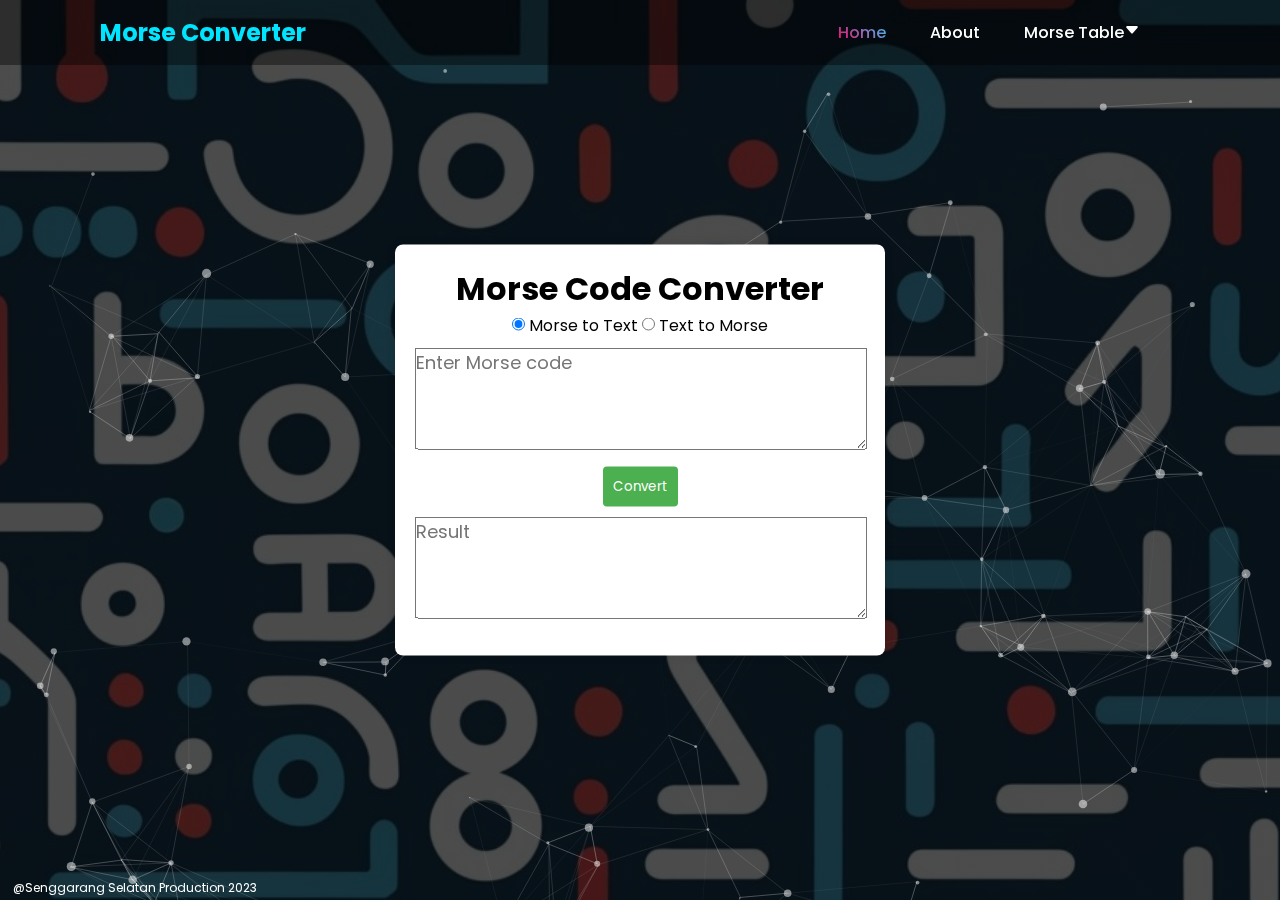
<file: index.html>
<!DOCTYPE html>
<html lang="en">
<head>
  <meta charset="UTF-8">
  <meta name="viewport" content="width=device-width, initial-scale=1.0">
  <link rel="stylesheet" href="style.css">
  <link rel="stylesheet" href="https://cdn.jsdelivr.net/npm/bootstrap-icons@1.10.0/font/bootstrap-icons.css">
  <link rel="icon" type="png" href="morse-code.png">
  <title>Morse Code Converter</title>
</head>

<body>
  <header>
    <div id="particles-js">
      <canvas class="particles-js-canvas-el"></canvas>
      <nav class="navigation">
        <h2 class="logo">Morse Converter</h2>
        <div class="menu">
          <a href="#" class="active">Home</a>
          <a href="about.html" >About</a>
          <a href="#" id="indexMenu">Morse Table<svg xmlns="http://www.w3.org/2000/svg" width="16" height="16" fill="currentColor" class="bi bi-caret-down-fill" viewBox="0 0 16 16"><path d="M7.247 11.14 2.451 5.658C1.885 5.013 2.345 4 3.204 4h9.592a1 1 0 0 1 .753 1.659l-4.796 5.48a1 1 0 0 1-1.506 0z"/></svg></a>
          <div class="side-index">
            <span class="close-btn">
              <i class="bi bi-x"></i>
            </span>
            <div class="item"><b href="#"> Letter</b></div>
            <div class="item"><b href="#">A = [ .- ]</b></div>
            <div class="item"><b href="#">B = [ -... ]</b></div>
            <div class="item"><b href="#">C = [ -.-. ]</b></div>
            <div class="item"><b href="#">D = [ -.. ]</b></div>
            <div class="item"><b href="#">E = [ . ]</b></div>
            <div class="item"><b href="#">F = [ ..-. ]</b></div>
            <div class="item"><b href="#">G = [ --. ]</b></div>
            <div class="item"><b href="#">H = [ .... ]</b></div>
            <div class="item"><b href="#">I = [ .. ]</b></div>
            <div class="item"><b href="#">J = [ .--- ]</b></div>
            <div class="item"><b href="#">K = [ -.- ]</b></div>
            <div class="item"><b href="#">L = [ .-.. ]</b></div>
            <div class="item"><b href="#">M = [ -- ]</b></div>
            <div class="item"><b href="#">N = [ -. ]</b></div>
            <div class="item"><b href="#">O = [ --- ]</b></div>
            <div class="item"><b href="#">P = [ .--. ]</b></div>
            <div class="item"><b href="#">Q = [ --.- ]</b></div>
            <div class="item"><b href="#">R = [ .-. ]</b></div>
            <div class="item"><b href="#">S = [ ... ]</b></div>
            <div class="item"><b href="#">T = [ - ]</b></div>
            <div class="item"><b href="#">U = [ ..- ]</b></div>
            <div class="item"><b href="#">V = [ ...- ]</b></div>
            <div class="item"><b href="#">W = [ .-- ]</b></div>
            <div class="item"><b href="#">X = [ -..- ]</b></div>
            <div class="item"><b href="#">Y = [ -.-- ]</b></div>
            <div class="item"><b href="#">Z = [ --.. ]</b></div>
            <div class="item"><b href="#">Space = [/ ]</b></div>
            <div class="item"><b href="#"></b> Number</div>
            <div class="item"><b href="#">1 = [ .---- ]</b></div>
            <div class="item"><b href="#">2 = [ ..--- ]</b></div>
            <div class="item"><b href="#">3 = [ ...-- ]</b></div>
            <div class="item"><b href="#">4 = [ ....- ]</b></div>
            <div class="item"><b href="#">5 = [ ..... ]</b></div>
            <div class="item"><b href="#">6 = [ -.... ]</b></div>
            <div class="item"><b href="#">7 = [ --... ]</b></div>
            <div class="item"><b href="#">8 = [ ---.. ]</b></div>
            <div class="item"><b href="#">9 = [ ----. ]</b></div>
            <div class="item"><b href="#">0 = [ ----- ]</b></div>
          </div>
        </div>
      </nav>
      <div class="container">
        <h1>Morse Code Converter</h1>
        <div class="conversion-type">
          <label>
            <input type="radio" name="conversionType" value="morseToText" checked onchange="changeConversion()"> Morse to Text
          </label>
          <label>
            <input type="radio" name="conversionType" value="textToMorse" onchange="changeConversion()"> Text to Morse
          </label>
        </div>
        <textarea id="inputText" placeholder="Enter text or Morse code"></textarea>
        <button onclick="convert()">Convert</button>
        <textarea id="outputText" placeholder="Result" readonly></textarea>
      </div>
    </div>
    <div id="footer">
      <p>@Senggarang Selatan Production 2023</p>
    </div>
  </header>
  <script src="script.js"></script>
  <script src="particles.js"></script>
  <script src="app.js"></script>
  <script>
    $('')
  </script>
</body>

</html>
</file>
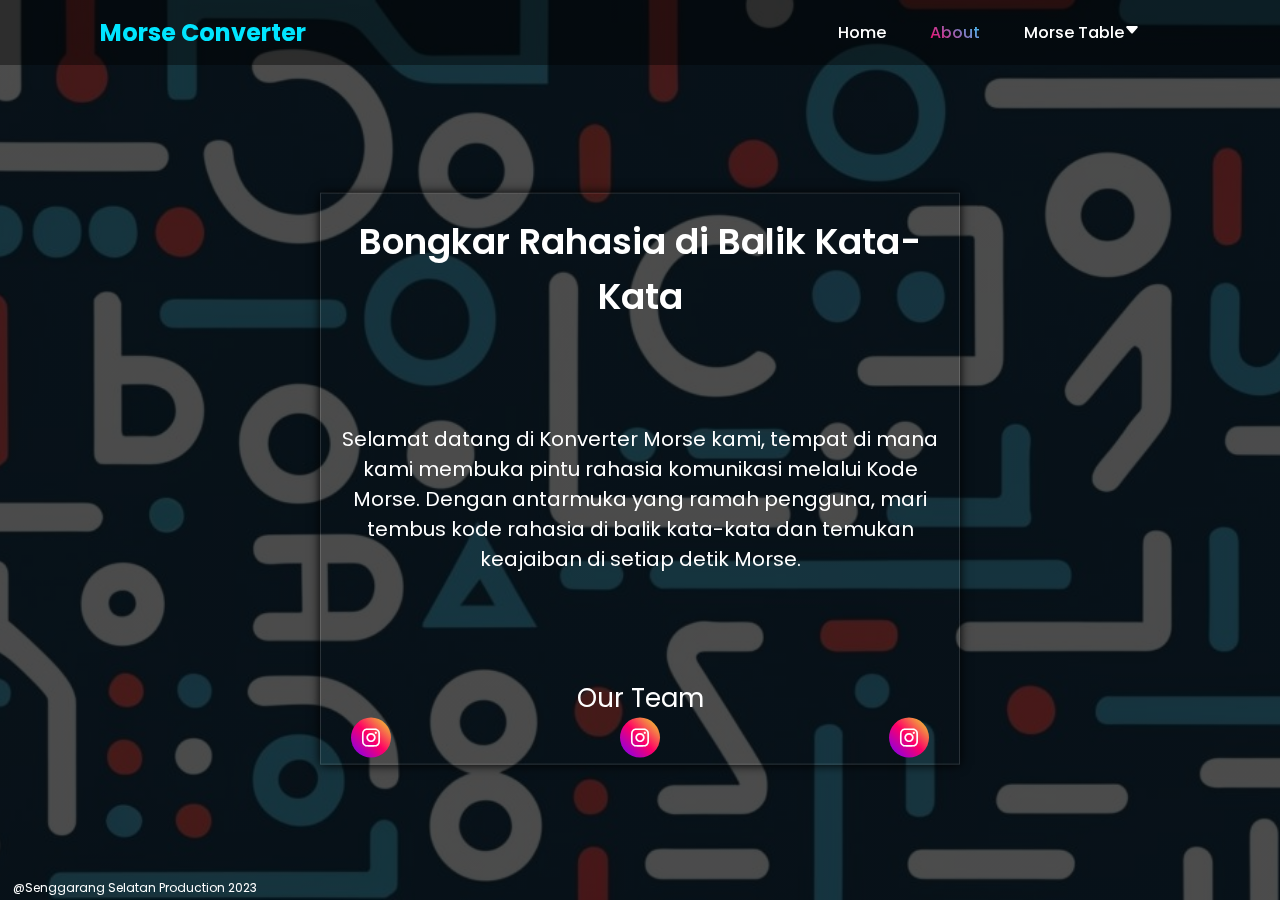
<file: about.html>
<!DOCTYPE html>
<html lang="en">
<head>
  <meta charset="UTF-8">
  <meta name="viewport" content="width=device-width, initial-scale=1.0">
  <link rel="stylesheet" href="style.css">
  <link rel="stylesheet" href="https://cdn.jsdelivr.net/npm/bootstrap-icons@1.10.0/font/bootstrap-icons.css">
  <link href='https://unpkg.com/boxicons@2.1.4/css/boxicons.min.css' rel='stylesheet'>
  <link rel="icon" type="png" href="morse-code.png">
  <title>Morse Code Converter</title>
</head>

<body>
  <header>
        <nav class="navigation">
            <h2 class="logo">Morse Converter</h2>
            <div class="menu">
                <a href="index.html">Home</a>
                <a href="#" class="active">About</a>
                <a href="#" id="indexMenu">Morse Table<svg xmlns="http://www.w3.org/2000/svg" width="16" height="16" fill="currentColor" class="bi bi-caret-down-fill" viewBox="0 0 16 16"><path d="M7.247 11.14 2.451 5.658C1.885 5.013 2.345 4 3.204 4h9.592a1 1 0 0 1 .753 1.659l-4.796 5.48a1 1 0 0 1-1.506 0z"/></svg></a>
                <div class="side-index">
                    <span class="close-btn">
                        <i class="bi bi-x"></i>
                    </span>
                    <div class="item"><b href="#"> Letter</b></div>
                    <div class="item"><b href="#">A = [ .- ]</b></div>
                    <div class="item"><b href="#">B = [ -... ]</b></div>
                    <div class="item"><b href="#">C = [ -.-. ]</b></div>
                    <div class="item"><b href="#">D = [ -.. ]</b></div>
                    <div class="item"><b href="#">E = [ . ]</b></div>
                    <div class="item"><b href="#">F = [ ..-. ]</b></div>
                    <div class="item"><b href="#">G = [ --. ]</b></div>
                    <div class="item"><b href="#">H = [ .... ]</b></div>
                    <div class="item"><b href="#">I = [ .. ]</b></div>
                    <div class="item"><b href="#">J = [ .--- ]</b></div>
                    <div class="item"><b href="#">K = [ -.- ]</b></div>
                    <div class="item"><b href="#">L = [ .-.. ]</b></div>
                    <div class="item"><b href="#">M = [ -- ]</b></div>
                    <div class="item"><b href="#">N = [ -. ]</b></div>
                    <div class="item"><b href="#">O = [ --- ]</b></div>
                    <div class="item"><b href="#">P = [ .--. ]</b></div>
                    <div class="item"><b href="#">Q = [ --.- ]</b></div>
                    <div class="item"><b href="#">R = [ .-. ]</b></div>
                    <div class="item"><b href="#">S = [ ... ]</b></div>
                    <div class="item"><b href="#">T = [ - ]</b></div>
                    <div class="item"><b href="#">U = [ ..- ]</b></div>
                    <div class="item"><b href="#">V = [ ...- ]</b></div>
                    <div class="item"><b href="#">W = [ .-- ]</b></div>
                    <div class="item"><b href="#">X = [ -..- ]</b></div>
                    <div class="item"><b href="#">Y = [ -.-- ]</b></div>
                    <div class="item"><b href="#">Z = [ --.. ]</b></div>
                    <div class="item"><b href="#">Space = [/ ]</b></div>
                    <div class="item"><b href="#"></b> Number</div>
                    <div class="item"><b href="#">1 = [ .---- ]</b></div>
                    <div class="item"><b href="#">2 = [ ..--- ]</b></div>
                    <div class="item"><b href="#">3 = [ ...-- ]</b></div>
                    <div class="item"><b href="#">4 = [ ....- ]</b></div>
                    <div class="item"><b href="#">5 = [ ..... ]</b></div>
                    <div class="item"><b href="#">6 = [ -.... ]</b></div>
                    <div class="item"><b href="#">7 = [ --... ]</b></div>
                    <div class="item"><b href="#">8 = [ ---.. ]</b></div>
                    <div class="item"><b href="#">9 = [ ----. ]</b></div>
                    <div class="item"><b href="#">0 = [ ----- ]</b></div>
                </div>
            </div>
        </nav>
        <div class="kotak">
            <div class="home">
                <h1>Bongkar Rahasia di Balik Kata-Kata</h1>
                <h3>Selamat datang di Konverter Morse kami, tempat di mana kami membuka 
                    pintu rahasia komunikasi melalui Kode Morse. Dengan antarmuka yang ramah 
                    pengguna, mari tembus kode rahasia di balik kata-kata dan temukan keajaiban di setiap detik Morse.
                </h3>
                <h4>Our Team</h4>
            </div>
            <div class="icon">
                <div class="home-sci">
                    <a href="https://www.instagram.com/muhammad.azzaa_/" target="_blank"><i class='bx bxl-instagram' ></i></a>
                    <a href="https://www.instagram.com/dafff_._/" target="_blank"><i class='bx bxl-instagram' ></i></a>
                    <a href="https://www.instagram.com/haltaaa_/" target="_blank"><i class='bx bxl-instagram' ></i></a>
                </div>
            </div>
        </div>
        <div id="footer">
            <p>@Senggarang Selatan Production 2023</p>
        </div>
    </header>
    <script src="script.js"></script>
    <script>
        $('')
    </script>
</body>

</html>
</file>
<file: style.css>
@import url('https://fonts.googleapis.com/css2?family=Poppins:wght@100;200;300;400;500&display=swap');

* {
  margin: 0;
  padding: 0;
  font-family: 'Poppins', sans-serif;
}

body {
  background: linear-gradient(rgba(0, 0, 0, 0.7), rgba(0, 0, 0, 0.7)), url("bg.jpg");
  background-position: center;
  background-size: cover;
  display: flex;
  align-items: center;
  justify-content: center;
  min-height: 100vh;
}

header {
  position: fixed;
  width: 100%;
  top: 0;
  left: 0;
  padding: 0;
  justify-content: space-between;
  align-items: center;
  z-index: 99;
  display: fixed;
}

.logo {
  font-size: 1.5em;
  color: #00e5ff;
}

.navigation {
  background: linear-gradient(rgba(0, 0, 0, 0.4), rgba(0, 0, 0, 0.4));
  display: flex;
  justify-content: space-between;
  align-items: center;
  padding: 15px 100px;
}


.menu a {
  position: relative;
  font-size: 1em;
  color: #fff;
  text-decoration: none;
  font-weight: 500;
  margin-right: 40px; 
}

.menu a.active,
.menu a:hover {
  background: linear-gradient(45deg, #f06, #3cf);
  -webkit-text-fill-color: transparent;
  -webkit-background-clip: text;
}

.menu a:hover .bi-caret-down-fill {
  fill: rgb(36, 158, 199);
  color: transparent;
  -webkit-background-clip: text;
}

.menu .side-index {
  position: fixed;
  background: rgba(255, 255, 255, 0.1);
  backdrop-filter: blur(20px);
  width: 275px;
  height: 100vh;
  top: 0;
  right: -100%;
  overflow-y: auto;
  scrollbar-width: thin; /* for Firefox */
  scrollbar-color: #36a2cc #0f0f0f;
}

.menu .side-index .item {
  color: #ffffff;
  font-size: 1.1em;
  text-decoration: none;
  display: block;
  border: 1px solid rgba(255, 255, 255, 0.1);
  margin-left: 0px;
  padding: 0px 45px;
  line-height: 42px;
}

.menu .side-index {
  /* ... other styles ... */
  scrollbar-width: thin; /* For Firefox */
  scrollbar-color: #36a2cc99 rgba(255, 255, 255, 0.093); /* For Firefox */

  /* Webkit (Chrome, Safari, Opera) and Microsoft Edge */
  &::-webkit-scrollbar {
    width: 9px;
  }

  &::-webkit-scrollbar-thumb {
    background-color: #36a2cc99; /* Color of the scrollbar thumb */
    border-radius: 4px; /* Roundness of the scrollbar thumb */
  }

  &::-webkit-scrollbar-track {
    background-color: rgba(255, 255, 255, 0.093); /* Color of the scrollbar track */
  }

  /* Microsoft Edge specific styles */
  scrollbar-width: thin; /* For Microsoft Edge */
  scrollbar-color: #36a2cc99 rgba(255, 255, 255, 0.093); /* For Microsoft Edge */
}


.close-btn {
  width: 20px;
  height: 20px;
  cursor: pointer;
  color: #fff;
  font-size: 20px;
  padding: 2px;
  position: absolute;
  display: flex;
  justify-content: center;
  align-items: center;
  border-bottom-right-radius: 6px;
}

.close-btn i{
  line-height: 1;
}

.close-btn i:hover {
  background-color: #f06;
  border-bottom-right-radius: 5px;
}

#particles-js{
  align-items: center;
  display: fixed;
  position: relative;
  width: 100%;
  height: 100vh;
}

.container {
  text-align: center;
  padding: 20px;
  background-color: #fff;
  box-shadow: 0 0 10px rgba(0, 0, 0, 0.1);
  border-radius: 8px;
  display: fixed;
  position: fixed;
  align-items: center;
  top: 50%;
  left: 50%;
  transform: translate(-50%, -50%);
  width: 450px;

}

.kotak {
  text-align: center;
  padding: 20px;
  box-shadow: 0 0 10px rgba(0, 0, 0, 5);
  display: flex;
  position: fixed;
  flex-direction: column;
  align-items: center;
  justify-content: space-between;
  top: 50%;
  left: 50%;
  transform: translate(-50%, -45%);
  height: 530px;
  border: 1px solid #ffffff24;
}

.home {
  width: 100%;
  height: 60vh;
  display: flex;
  flex-direction: column;
  align-items: center;
}

.home h1{
  font-size: 36px;
  font-weight: 600;
  color: #fff;
}

.home h3{
  font-size: 20px;
  font-weight: 400;
  color: #fff;
  text-align: center;
  margin-top: 100px;
}

.home h4{
  font-size: 26px;
  font-weight: 400;
  color: #fff;
  text-align: center;
  margin-top: 105px;
}

.icon {
  width: 100%;
}

.home-sci {
  display: flex;
  justify-content: space-between;
}

.home-sci a {
  position: relative;
  text-decoration: none;
  color: #fff;
  justify-content: center;
  align-items: center;
  margin: 0 10px; 
  display: flex;
  width: 40px;
  height: 40px;
  background: linear-gradient(45deg, rgb(115, 0, 255), #f06, #ece62b);
  border-radius: 50%;
  font-size: 20px;
  z-index: 1;
}

.home-sci i {
  font-size: 24px;
}

.bxl-instagram-alt:before {
  content: "\f16d";
}
  
textarea {
  width: 100%;
  height: 100px;
  margin: 10px 0;
  font-size: 18px;
}
  
button {
  padding: 10px;
  background-color: #4caf50;
  color: #ffffff;
  border: none;
  border-radius: 4px;
  cursor: pointer;
}
  
button:hover {
   background-color: #45a049;
}

#footer {
  position: fixed;
  bottom: 3px;
  left: 13px;
  color: #fff; /* Warna teks putih */
  font-size: 12px;
}
</file>
